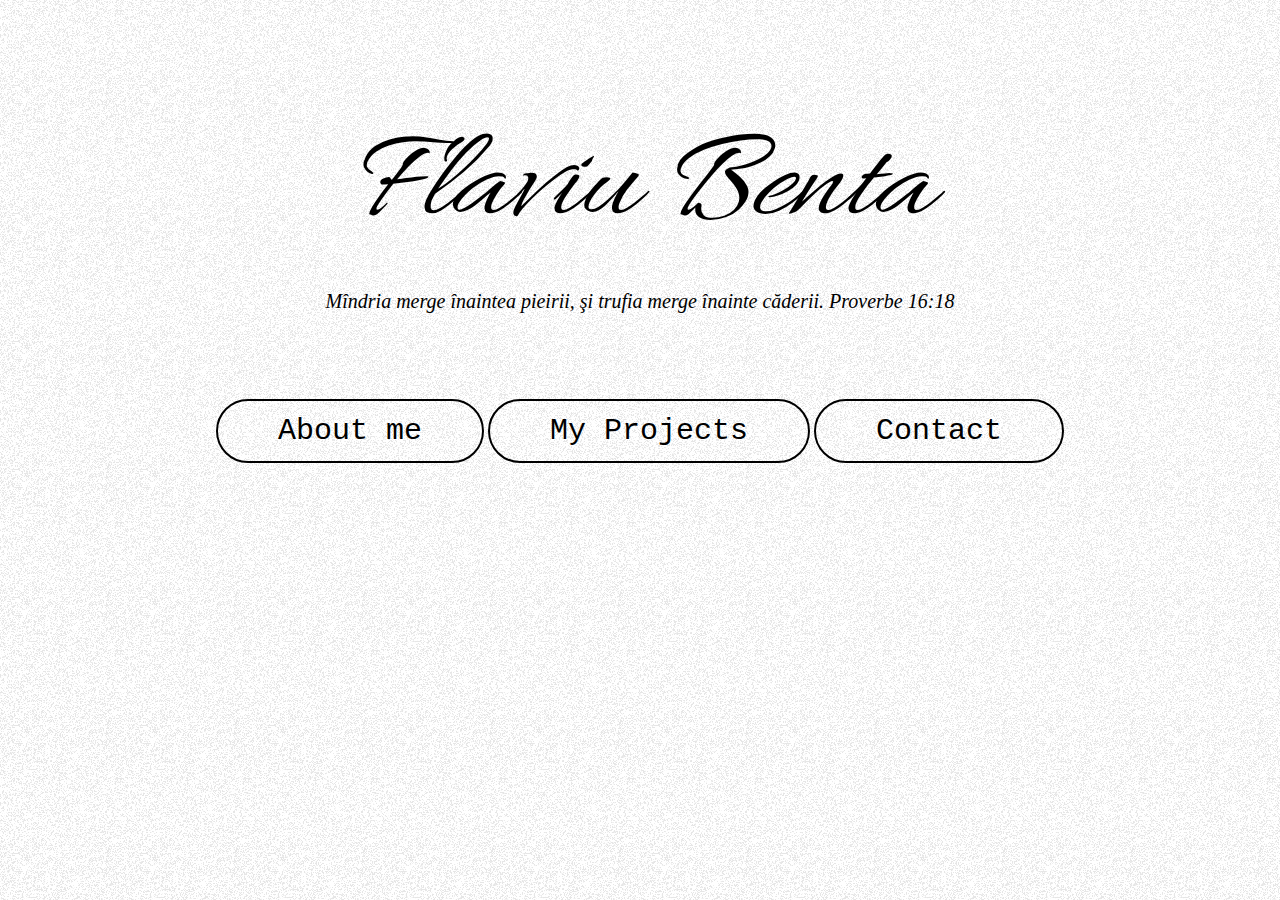
<file: index.html>
<!DOCTYPE html>
<html lang="en">

<head>
    <meta charset="UTF-8">
    <meta http-equiv="X-UA-Compatible" content="IE=edge">
    <meta name="viewport" content="width=device-width, initial-scale=1.0">
    <title>Flaviu's page</title>
    <link href="https://fonts.googleapis.com/css2?family=Syne+Mono&display=swap" rel="stylesheet">
    <link href="https://fonts.googleapis.com/css2?family=DotGothic16&family=Syne+Mono&display=swap">
    <link href='https://fonts.googleapis.com/css?family=Allura' rel='stylesheet'>
    <link rel="stylesheet" href="flaviucristian.css">
    <script src="flaviucristian.js"></script>
</head>

<body onload="randomQuotes()">
    <!-- Header -->
    <div style="cursor:pointer;" class="home-title" onclick="location.href='index.html';">Flaviu Benta</div>
    <p id="quote"></p>
    <!-- Menu -->
    <div class="menu">
        <p>
            <button style="cursor:pointer;" class='btn-home' onclick="location.href='aboutme.html';">About me</button>
            <button style="cursor:pointer;" class='btn-home' onclick="location.href='myprojects.html' ;">My Projects</button>
            <button style="cursor:pointer;" class='btn-home' onclick="location.href='contact.html' ;">Contact</button>
        </p>
    </div>
</body>

</html>
</file>
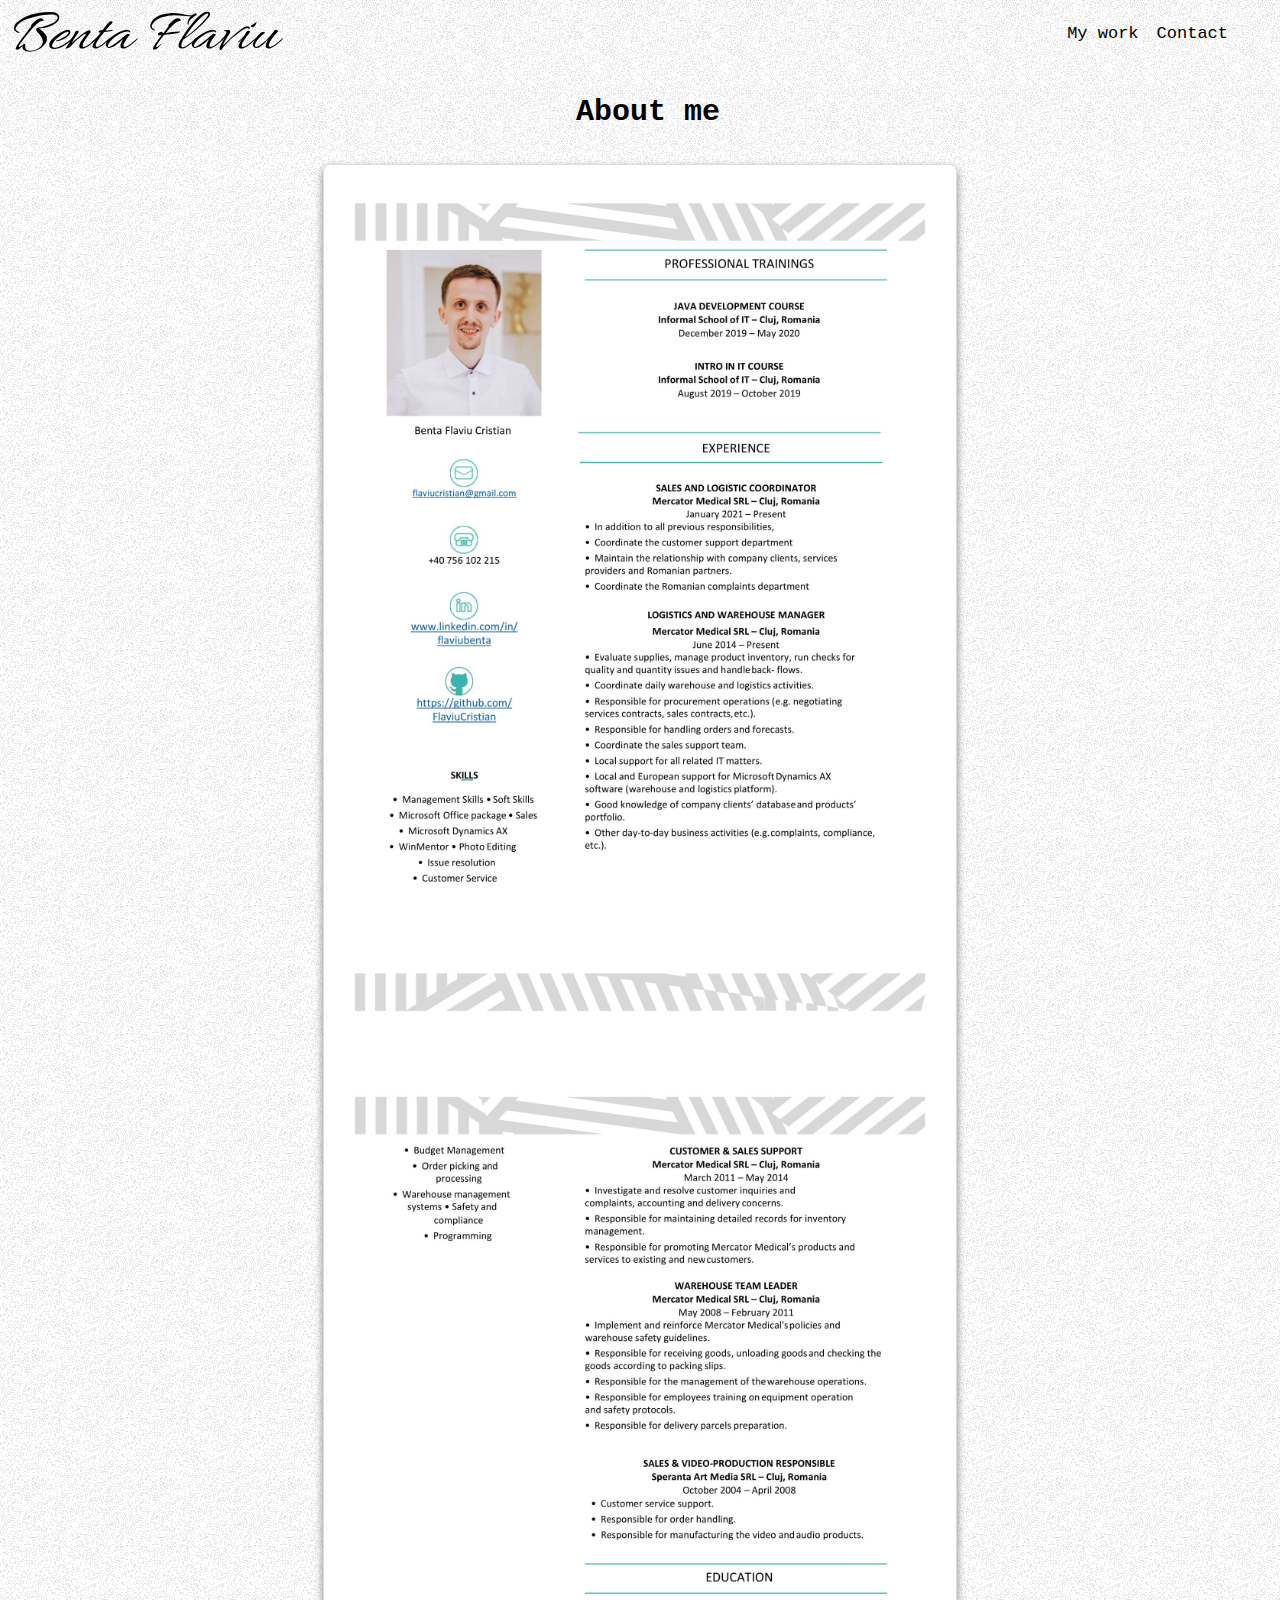
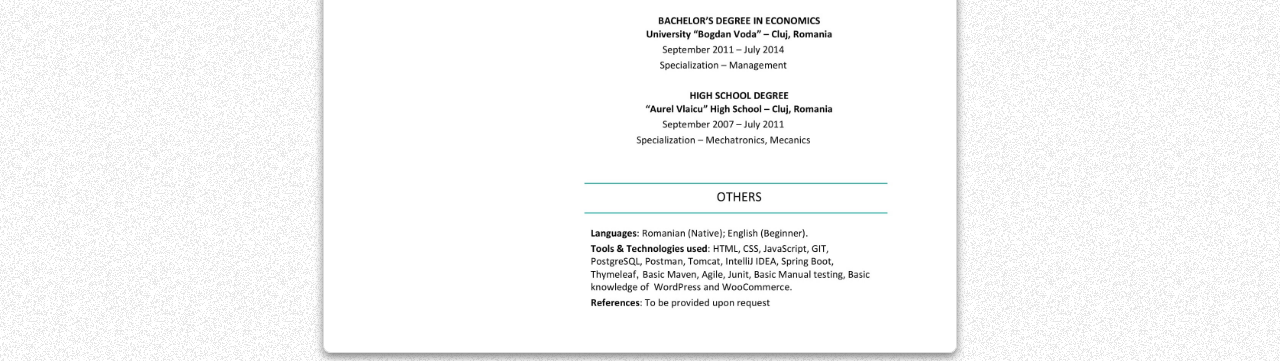
<file: aboutme.html>
<!DOCTYPE html>
<html lang="en">

<head>
    <meta charset="UTF-8">
    <meta http-equiv="X-UA-Compatible" content="IE=edge">
    <meta name="viewport" content="width=device-width, initial-scale=1.0">
    <title>About Me</title>
    <link href="https://fonts.googleapis.com/css2?family=Syne+Mono&display=swap" rel="stylesheet">
    <link href="https://fonts.googleapis.com/css2?family=DotGothic16&family=Syne+Mono&display=swap">
    <link href='https://fonts.googleapis.com/css?family=Allura' rel='stylesheet'>
    <link rel="stylesheet" href="flaviucristian.css">
    <script src="flaviucristian.js"></script>
</head>

<body>
    <div class="header1">
        <a style="cursor:pointer;" class="pages-title" onclick="location.href='index.html';">Benta Flaviu</a>

        <div class="header-right">
            <a style="cursor:pointer;" onclick="location.href='mywork.html' ;">My work</a>
            <a style="cursor:pointer;" onclick="location.href='contact.html' ;">Contact</a>
        </div>
        <h1 style="cursor:pointer;" onclick="location.href='aboutme.html';">About me</h1>
    </div>

    <br><br><br><br><br><br><br>


    <div>
        <img class="resume" src="/resources/images/Flaviu_Benta_CV_EN.jpg" alt="Flaviu Benta CV EN">
    </div>





</body>

</html>
</file>
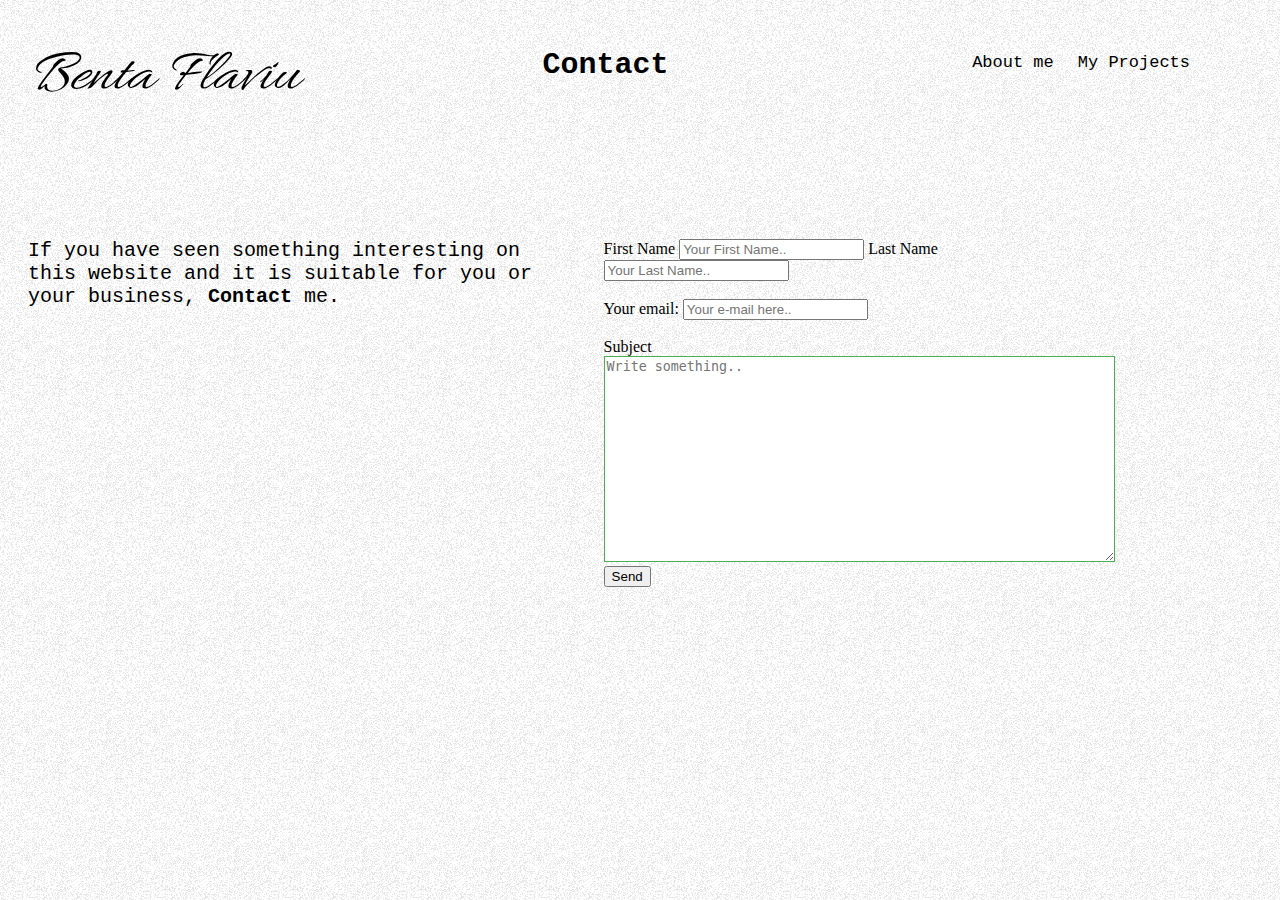
<file: contact.html>
<!DOCTYPE html>
<html lang="en">

<head>
    <meta charset="UTF-8">
    <meta http-equiv="X-UA-Compatible" content="IE=edge">
    <meta name="viewport" content="width=device-width, initial-scale=1.0">
    <title>Contact</title>
    <link href="https://fonts.googleapis.com/css2?family=Syne+Mono&display=swap" rel="stylesheet">
    <link href="https://fonts.googleapis.com/css2?family=DotGothic16&family=Syne+Mono&display=swap">
    <link href='https://fonts.googleapis.com/css?family=Allura' rel='stylesheet'>
    <link rel="stylesheet" href="flaviucristian.css">
    <script src="flaviucristian.js"></script>
</head>

<body>
    <div class="header">
        <a style="cursor:pointer;" class="pages-title" onclick="location.href='index.html';">Benta Flaviu</a>

        <div class="header-right">
            <a style="cursor:pointer;" onclick="location.href='aboutme.html';">About me</a>
            <a style="cursor:pointer;" onclick="location.href='mywork.html' ;">My Projects</a>
        </div>

        <h1 style="cursor:pointer;" onclick="location.href='contact.html' ;">Contact</h1>

    </div>

    <br><br><br><br>


    <section class="contact">
        <article class="contact text">
            <p class="contact-text">If you have seen something interesting on this website and it is suitable for you or your business, <b>Contact</b> me.</p>

        </article>

        <article class="contact form">
            <form action="https://formspree.io/f/myylbgdp" method="POST" target="_blank">

                <label>First Name</label>
                <input type="text" name="firstname" placeholder="Your First Name.." required>

                <label>Last Name</label>
                <input type="text" name="lastname" placeholder="Your Last Name.." required>

                <br>
                <br>

                <label>Your email:</label>
                <input type="email" name="_replyto" placeholder="Your e-mail here.." required>

                <br>
                <br>

                <label for="subject">Subject</label>
                <br>
                <textarea id="subject" name="subject" placeholder="Write something.." required></textarea>

                <br>

                <button type="submit">Send</button>
            </form>

        </article>
    </section>


</body>

</html>
</file>
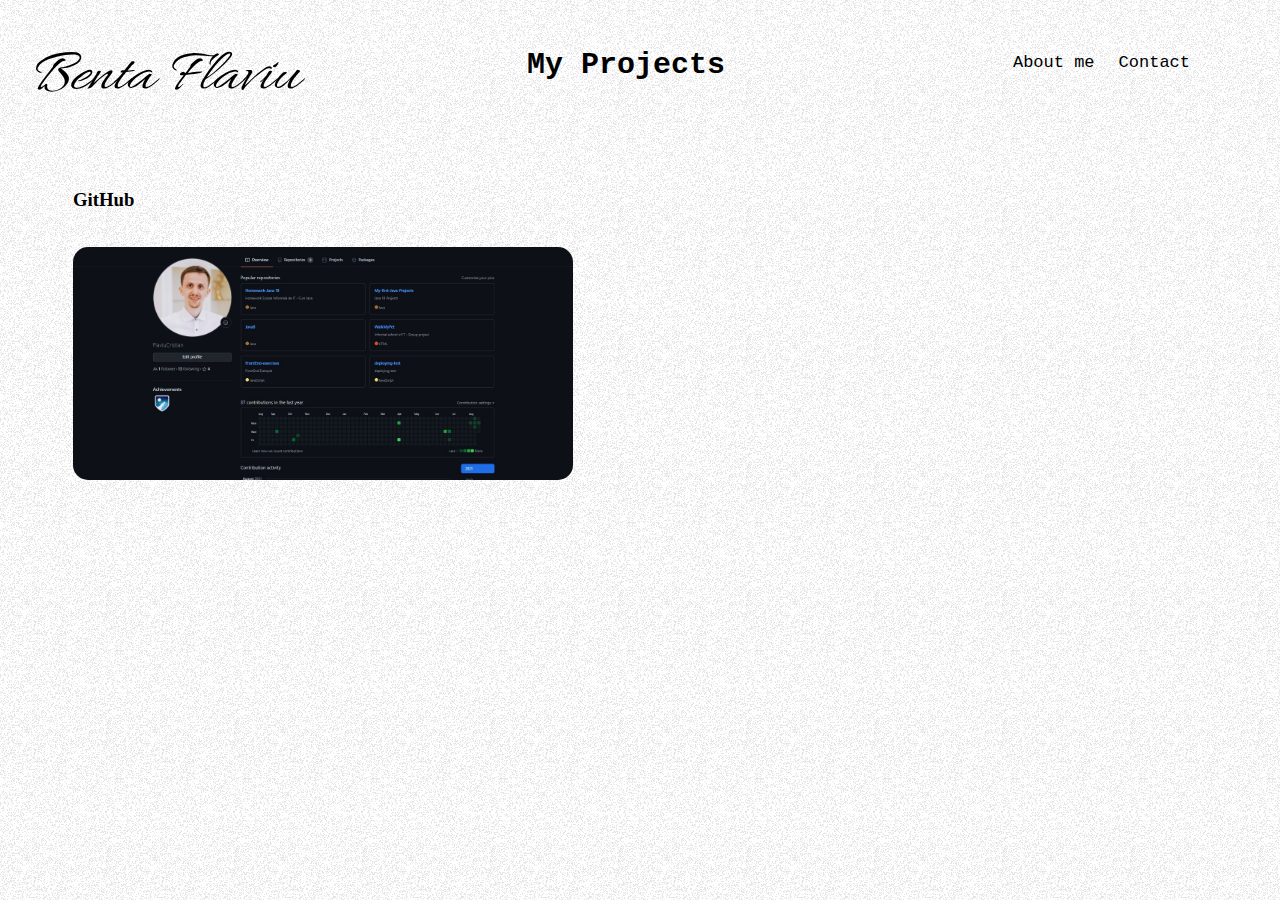
<file: myprojects.html>
<!DOCTYPE html>
<html lang="en">

<head>
    <meta charset="UTF-8">
    <meta http-equiv="X-UA-Compatible" content="IE=edge">
    <meta name="viewport" content="width=device-width, initial-scale=1">
    <title>My work</title>
    <link href="https://fonts.googleapis.com/css2?family=Syne+Mono&display=swap" rel="stylesheet">
    <link href="https://fonts.googleapis.com/css2?family=DotGothic16&family=Syne+Mono&display=swap">
    <link href='https://fonts.googleapis.com/css?family=Allura' rel='stylesheet'>
    <link rel="stylesheet" href="flaviucristian.css">
    <script src="flaviucristian.js"></script>
</head>

<body>
    <div class="header">
        <a style="cursor:pointer;" class="pages-title" onclick="location.href='index.html';">Benta Flaviu</a>

        <div class="header-right">
            <a style="cursor:pointer;" onclick="location.href='aboutme.html';">About me</a>
            <a style="cursor:pointer;" onclick="location.href='contact.html' ;">Contact</a>
        </div>

        <h1 style="cursor:pointer;" onclick="location.href='myprojects.html' ;">My Projects</h1>

    </div>

    <br>

    <section class="mywork">

        <article class="projects">

            <h3>GitHub</h3>
            <br>

            <a href="https://github.com/FlaviuCristian" target="_blank"><img class="img-projects" src="/resources/images/GitHubProfile.JPG" alt="GitHub Profile" style="width:100%">
            </a>

        </article>

        <article class="projects">



        </article>


    </section>

</body>

</html>
</file>
<file: flaviucristian.css>
body {
    background-image: url('/resources/images/background.png');
    background-repeat: repeat;
}

.home-title {
    padding-top: 100px;
    text-align: center;
    color: black;
    font-size: 130px;
    font-family: 'Allura';
    font-style: italic;
}

#quote {
    text-align: center;
    font-style: italic;
    color: black;
    font-size: 20px;
}

.menu {
    text-align: center;
    padding: 50px;
}

.btn-home {
    border: 2px solid black;
    border-radius: 50px;
    padding: 13px 60px;
    background-color: transparent;
    font-size: 30px;
    font-family: 'Courier New', Courier, monospace;
}

.btn-home:hover {
    -ms-transform: scale(1.5);
    -webkit-transform: scale(1.5);
    transform: scale(1.5);
}

.header-menu {
    display: flex;
    flex-direction: row;
}

.header-menu>div {
    width: 100px;
    margin: 10px;
    text-align: center;
    line-height: 30px;
    font-size: 20px;
}

.header {
    overflow: hidden;
    padding: 20px 10px;
    border-radius: 25px;
}

.header a {
    float: left;
    color: black;
    padding: 12px;
    font-size: 18px;
}

.header a.pages-title {
    text-align: center;
    color: black;
    font-size: 60px;
    font-family: 'Allura';
    font-style: italic;
}

.header1 a.pages-title {
    text-align: center;
    color: black;
    font-size: 60px;
    font-family: 'Allura';
    font-style: italic;
}

.header-right {
    float: right;
    padding: 13px 60px;
    background-color: transparent;
    font-size: 30px;
    font-family: 'Courier New', Courier, monospace;
}

h1 {
    text-align: center;
    background-color: transparent;
    font-size: 30px;
    font-family: 'Courier New', Courier, monospace;
}

.contact {
    display: flex;
    flex-wrap: wrap;
}

.text {
    width: 40%;
    padding: 0px 50px 50px 20px;
    font-size: 20px;
    font-family: 'Courier New', Courier, monospace;
}

.form {
    width: 40%;
    padding: 20px 50px 50px 20px;
}

#subject {
    height: 200px;
    width: 100%;
    border: 1px solid #4CAF50;
}

.mywork {
    display: flex;
    flex-wrap: wrap;
}

.projects {
    width: 500px;
    padding: 5px;
    margin-right: 60px;
    margin-left: 60px;
}

.img-projects:hover {
    transform: scale(1.03);
}

.img-projects {
    border-radius: 15px;
}

.title-projects {
    color: black;
    font-weight: bold;
    font-size: 32px;
    font-family: 'Allura';
    font-style: italic;
}

.resume {
    display: block;
    margin-top: 30px;
    margin-left: auto;
    margin-right: auto;
    width: 50%;
    border-radius: 8px;
    border: 1px solid #ddd;
    box-shadow: 0 4px 8px 0 grey;
}

.header1 {
    overflow: hidden;
    background-image: url('/resources/images/background_header.JPG');
    position: fixed;
    width: 100%;
    top: 0%;
}

.header-right a {
    font-size: 17px;
}
</file>
